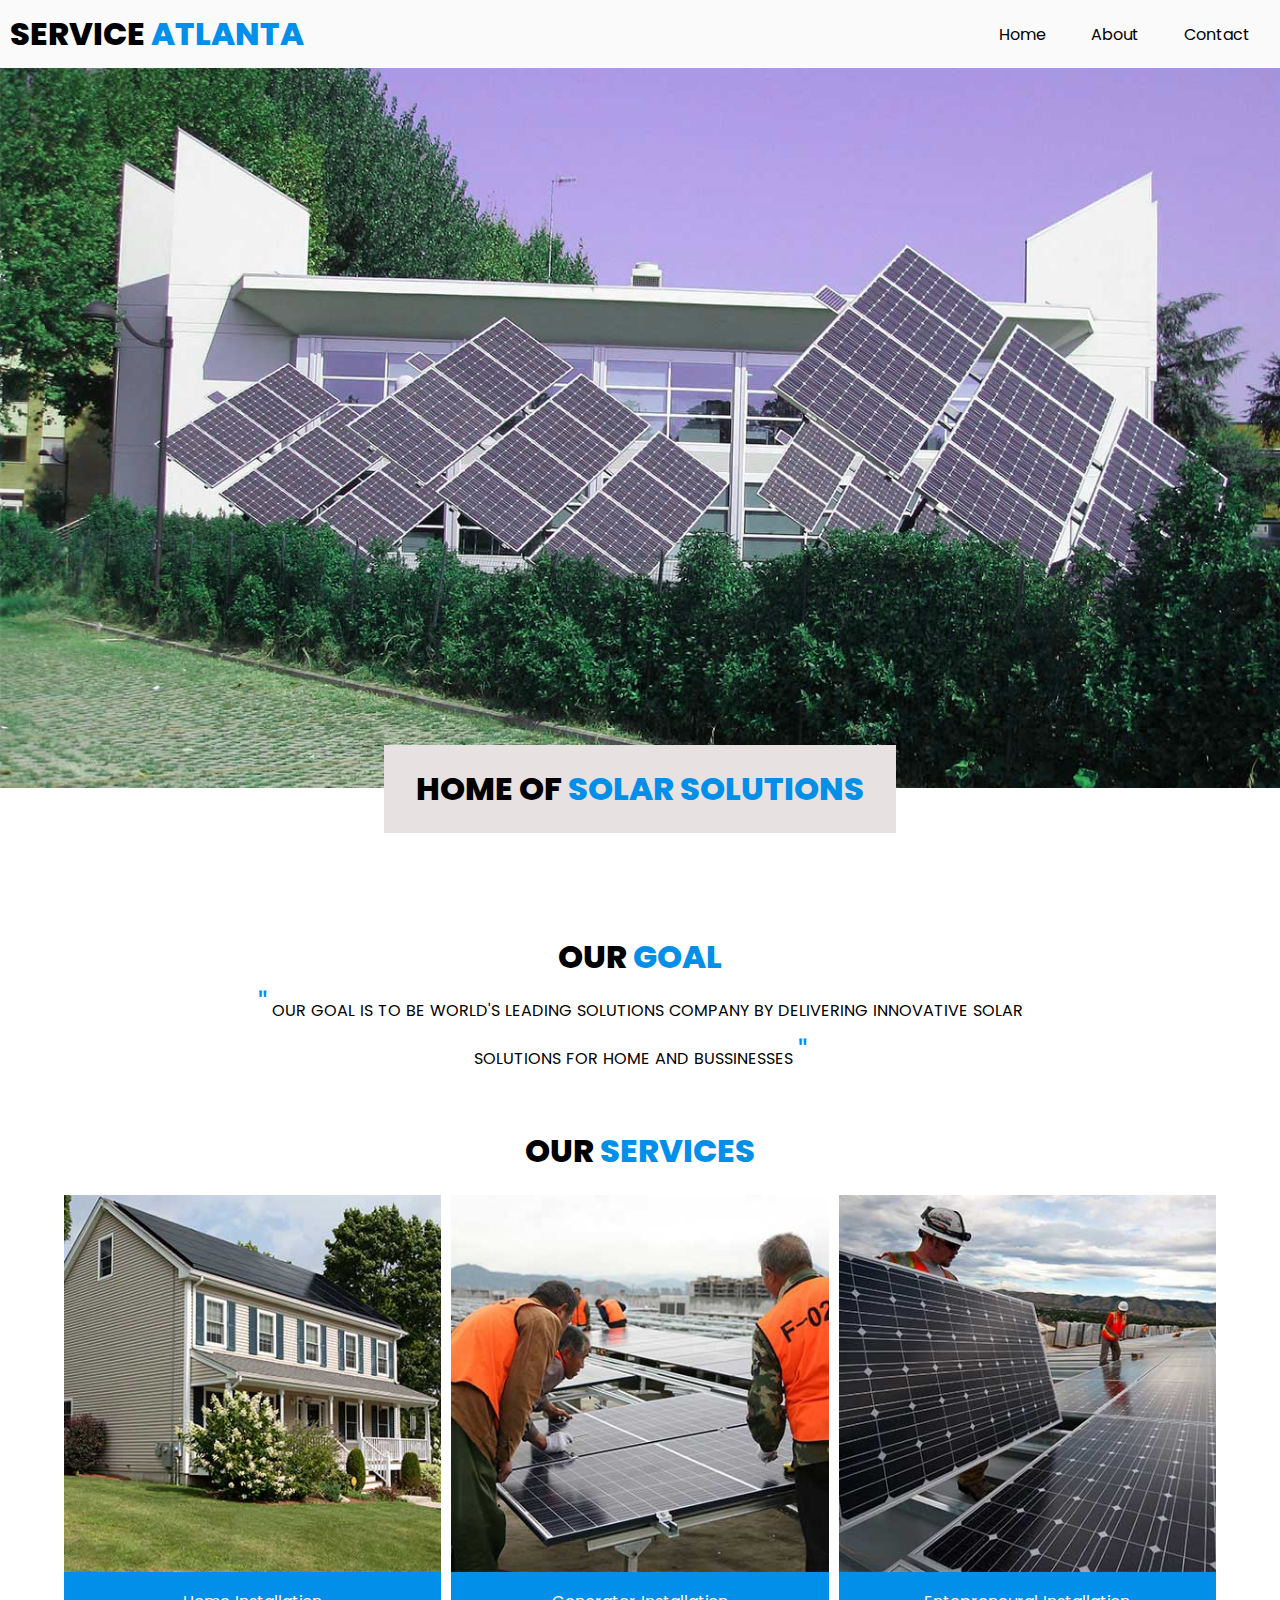
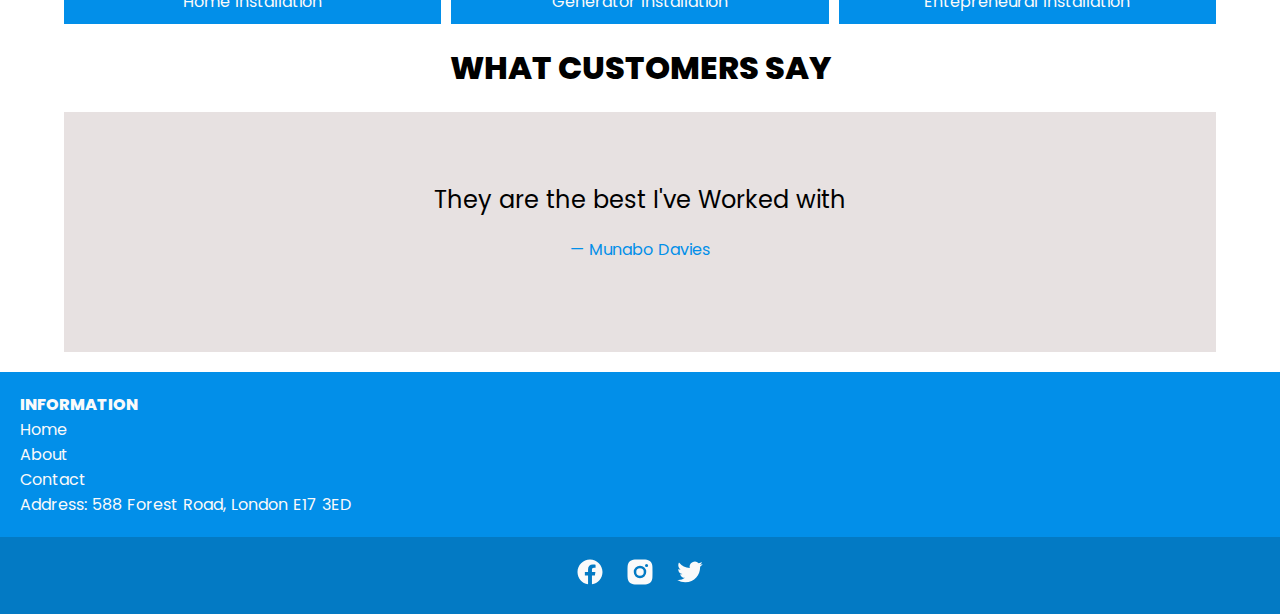
<file: index.html>
<!DOCTYPE html>
<html lang="en">

<head>
  <meta charset="UTF-8">
  <meta http-equiv="X-UA-Compatible" content="IE=edge">
  <meta name="viewport" content="width=device-width, initial-scale=1.0">
  <title>Service Atlanta &mdash; Home of Solar Solutions</title>
  <link rel="stylesheet" href="./css/owl.carousel.css">
  <link rel="stylesheet" href="./css/owl.theme.default.css">
  <link rel="stylesheet" href="./fonts/poppins/style.css">
  <link rel="stylesheet" href="./css/main.css">
</head>

<body>
  <nav>
    <div class="brand">
      <a href="" class="logo">
        Service <em>Atlanta</em>
      </a>
      <button class="burger">
        <svg width="30" xmlns="http://www.w3.org/2000/svg" viewBox="0 0 24 24">    
          <path d="M3 4h18v2H3V4zm0 7h12v2H3v-2zm0 7h18v2H3v-2z"/>
      </svg>
      </button>
    </div>
    <div class="options">
      <a href="./index.html" class="option">Home</a>
      <a href="./about.html" class="option">About</a>
      <a href="./contact.html" class="option">Contact</a>
    </div>
  </nav>

  <section class="hero">
    <div class="img">
      <img src="./img/carousel-2.jpg" alt="" srcset="">
    </div>

    <div class="title">
      home of <em>Solar Solutions</em>
    </div>
  </section>

  <section class="goal">
    <h2>Our <em>goal</em></h2>
    <p><em>"</em> Our goal is to be world's leading solutions company by delivering innovative solar solutions for home
      and bussinesses <em>"</em></p>
  </section>

  <section class="services">
    <h2>Our <em>Services</em></h2>
    <div class="container">
      <div class="service">
        <div class="img">
          <img src="./img/gallery-3.jpg" alt="">
        </div>
        <p>Home Installation</p>
      </div>
      <!-- End of Service -->

      <div class="service">
        <div class="img">
          <img src="./img/gallery-5.jpg" alt="">
        </div>
        <p>Generator Installation</p>
      </div>
      <!-- End of Service -->

      <div class="service">
        <div class="img">
          <img src="./img/gallery-6.jpg" alt="">
        </div>
        <p>Entepreneural Installation</p>
      </div>
      <!-- End of Service -->


    </div>
    <!-- End of Services Container -->
  </section>

 

  <section class="testimonial">
    <h2>what Customers say</h2>
    <div class="owl-carousel">
      <div class="testimony">
        <div class="container">
          <div class="story">
            They are the best I've Worked with
          </div>
          <div class="name">
            &mdash; Munabo Davies
          </div>
        </div>
      </div>
      <!-- End of Slide -->
    
      <div class="testimony">
        <div class="container">
          <div class="story">
            They give good quality for the best price
          </div>
          <div class="name">
            &mdash; Paga Beredugo
          </div>
        </div>
      </div>
      <!-- End of Slide -->

      <div class="testimony">
        <div class="container">
          <div class="story">
            They are sure reliable and consistent
          </div>
          <div class="name">
            &mdash; Justice Ambrose
          </div>
        </div>
      </div>
      <!-- End of Slide -->
    </div>
  </section>


  <footer>
    <h2>Information</h2>
    <a href="./index.html">Home</a>
    <a href="./about.html">About</a>
    <a href="./contact.html">Contact </a>
    <p>Address: 588 Forest Road, London E17 3ED</p>
  </footer>
  <address class="social">
    <a href="#">
      <svg width="30" xmlns="http://www.w3.org/2000/svg" viewBox="0 0 24 24">
        <path d="M12 2C6.477 2 2 6.477 2 12c0 4.991 3.657 9.128 8.438 9.879V14.89h-2.54V12h2.54V9.797c0-2.506 1.492-3.89 3.777-3.89 1.094 0 2.238.195 2.238.195v2.46h-1.26c-1.243 0-1.63.771-1.63 1.562V12h2.773l-.443 2.89h-2.33v6.989C18.343 21.129 22 16.99 22 12c0-5.523-4.477-10-10-10z"/>
       </svg>
    </a>

    <a href="#">
      <svg width="30" xmlns="http://www.w3.org/2000/svg" viewBox="0 0 24 24">
        <path fill-rule="nonzero" d="M12 2c2.717 0 3.056.01 4.122.06 1.065.05 1.79.217 2.428.465.66.254 1.216.598 1.772 1.153a4.908 4.908 0 0 1 1.153 1.772c.247.637.415 1.363.465 2.428.047 1.066.06 1.405.06 4.122 0 2.717-.01 3.056-.06 4.122-.05 1.065-.218 1.79-.465 2.428a4.883 4.883 0 0 1-1.153 1.772 4.915 4.915 0 0 1-1.772 1.153c-.637.247-1.363.415-2.428.465-1.066.047-1.405.06-4.122.06-2.717 0-3.056-.01-4.122-.06-1.065-.05-1.79-.218-2.428-.465a4.89 4.89 0 0 1-1.772-1.153 4.904 4.904 0 0 1-1.153-1.772c-.248-.637-.415-1.363-.465-2.428C2.013 15.056 2 14.717 2 12c0-2.717.01-3.056.06-4.122.05-1.066.217-1.79.465-2.428a4.88 4.88 0 0 1 1.153-1.772A4.897 4.897 0 0 1 5.45 2.525c.638-.248 1.362-.415 2.428-.465C8.944 2.013 9.283 2 12 2zm0 5a5 5 0 1 0 0 10 5 5 0 0 0 0-10zm6.5-.25a1.25 1.25 0 0 0-2.5 0 1.25 1.25 0 0 0 2.5 0zM12 9a3 3 0 1 1 0 6 3 3 0 0 1 0-6z"/>
      </svg>      
    </a>

    <a href="#">
      <svg width="30" xmlns="http://www.w3.org/2000/svg" viewBox="0 0 24 24">
        <path d="M22.162 5.656a8.384 8.384 0 0 1-2.402.658A4.196 4.196 0 0 0 21.6 4c-.82.488-1.719.83-2.656 1.015a4.182 4.182 0 0 0-7.126 3.814 11.874 11.874 0 0 1-8.62-4.37 4.168 4.168 0 0 0-.566 2.103c0 1.45.738 2.731 1.86 3.481a4.168 4.168 0 0 1-1.894-.523v.052a4.185 4.185 0 0 0 3.355 4.101 4.21 4.21 0 0 1-1.89.072A4.185 4.185 0 0 0 7.97 16.65a8.394 8.394 0 0 1-6.191 1.732 11.83 11.83 0 0 0 6.41 1.88c7.693 0 11.9-6.373 11.9-11.9 0-.18-.005-.362-.013-.54a8.496 8.496 0 0 0 2.087-2.165z"/>
      </svg>
      
    </a>
  </address>

  <script src="js/jquery-3.5.1.js"></script>
  <script src="js/owl.carousel.js"></script>
  <script src="js/main.js"></script>
</body>

</html>
</file>
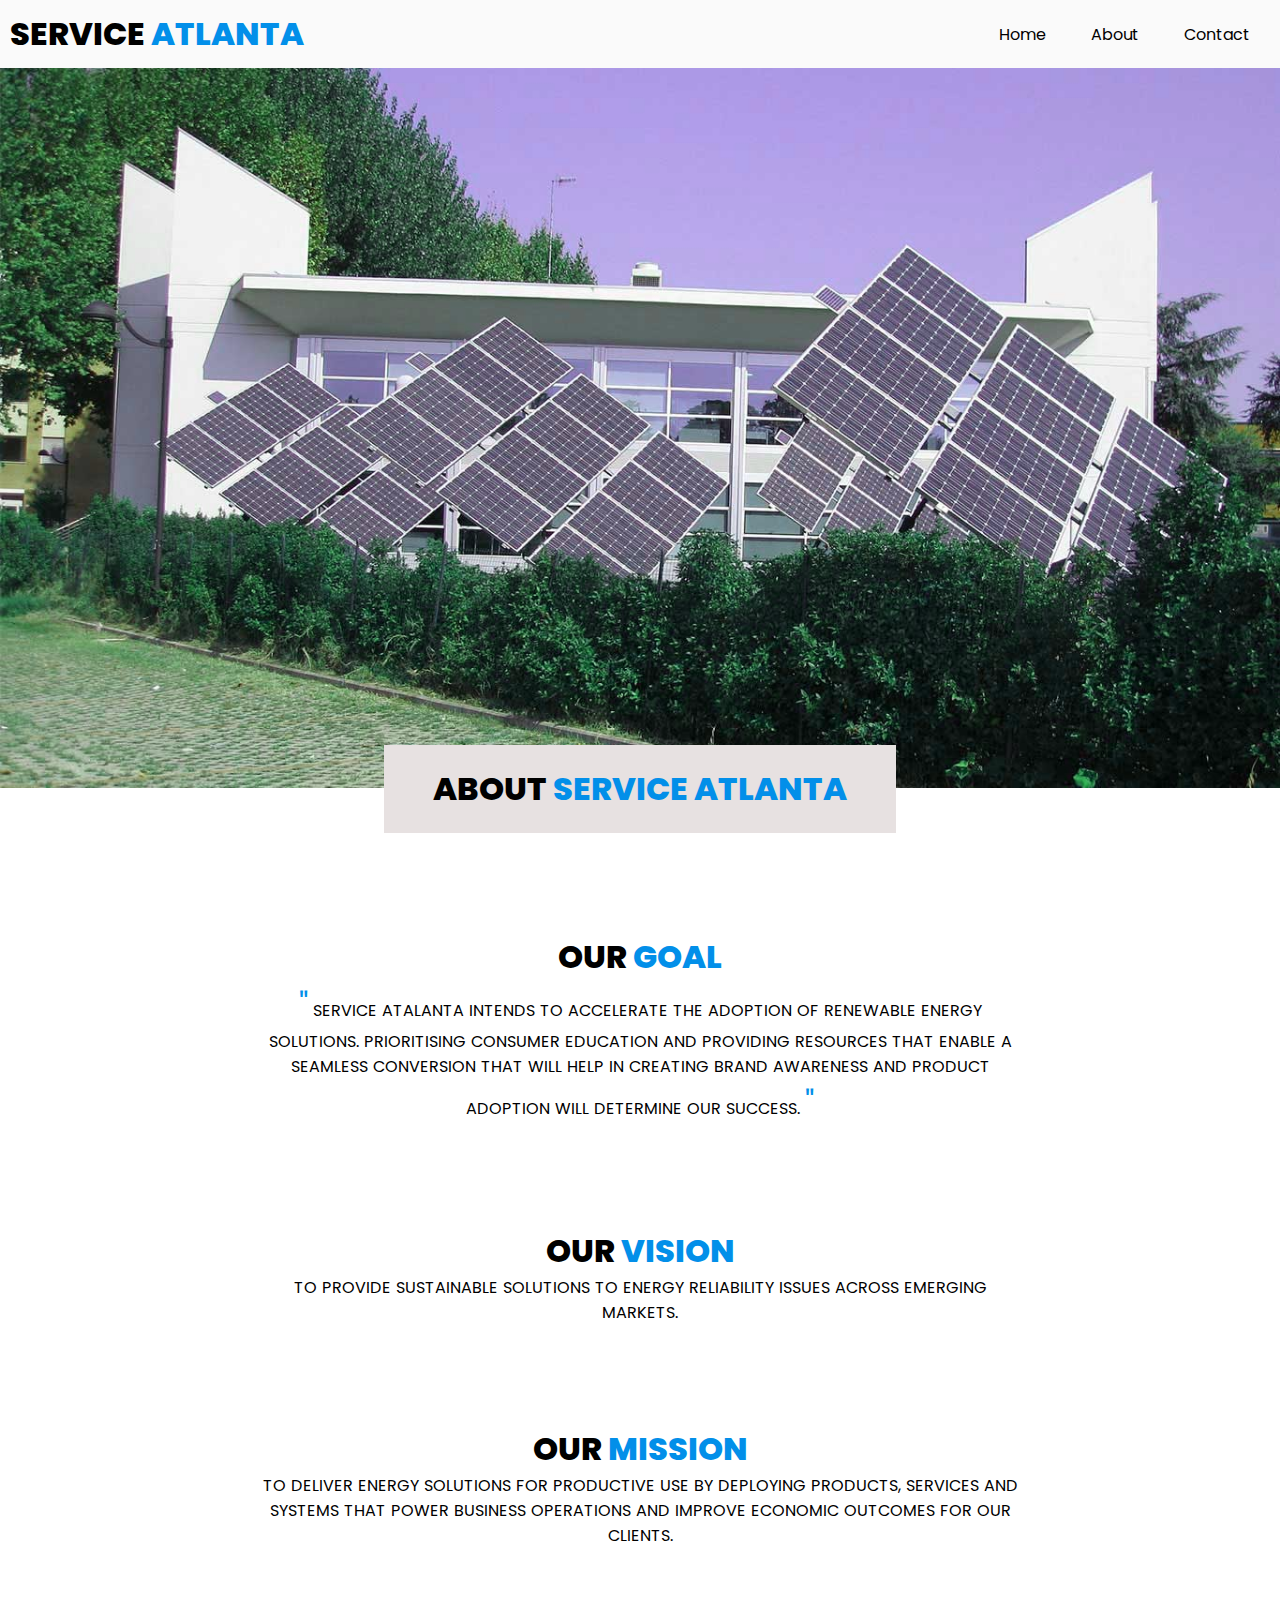
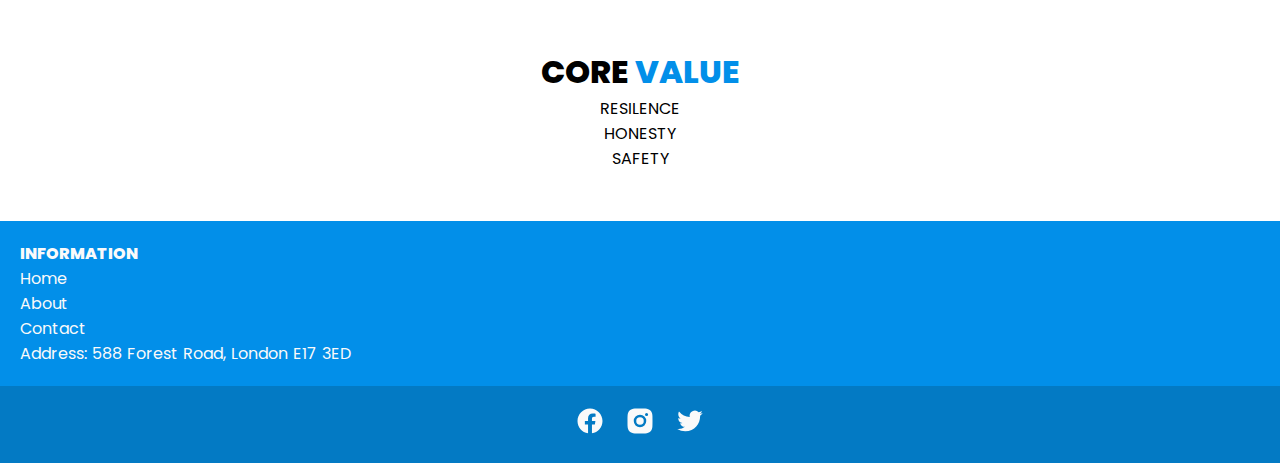
<file: about.html>
<!DOCTYPE html>
<html lang="en">

<head>
  <meta charset="UTF-8">
  <meta http-equiv="X-UA-Compatible" content="IE=edge">
  <meta name="viewport" content="width=device-width, initial-scale=1.0">
  <title>About Service Atlanta</title>
  <link rel="stylesheet" href="./fonts/poppins/style.css">
  <link rel="stylesheet" href="./css/main.css">
</head>
</head>

<body>
  <nav>
    <div class="brand">
      <a href="" class="logo">
        Service <em>Atlanta</em>
      </a>
      <button class="burger">
        <svg width="30" xmlns="http://www.w3.org/2000/svg" viewBox="0 0 24 24">
          <path d="M3 4h18v2H3V4zm0 7h12v2H3v-2zm0 7h18v2H3v-2z" />
        </svg>
      </button>
    </div>
    <div class="options">
      <a href="./index.html" class="option">Home</a>
      <a href="./about.html" class="option">About</a>
      <a href="./contact.html" class="option">Contact</a>
    </div>
  </nav>

  <section class="hero">
    <div class="img">
      <img src="./img/carousel-2.jpg" alt="" srcset="">
    </div>

    <div class="title">
      about <em>Service Atlanta</em>
    </div>
  </section>

  <section class="goal">
    <h2>Our <em>Goal</em></h2>
    <p>

      <em>"</em>
      Service Atalanta intends to accelerate the adoption of renewable energy solutions. Prioritising consumer education
      and providing resources that enable a seamless conversion that will help in creating brand awareness and product
      adoption will determine our success.
      <em>"</em>
    </p>
  </section>

  <section class="goal">
    <h2>Our <em>Vision</em></h2>

    <p>To provide sustainable solutions to energy reliability issues across emerging markets.</p>
  </section>

  <section class="goal">
    <h2>Our <em>Mission</em></h2>

    <p>To deliver energy solutions for productive use by deploying products, services and systems that power business
      operations and improve economic outcomes for our clients.</p>
  </section>

  <section class="goal">
    <h2>Core <em>Value</em></h2>
    <ul>
      <li>Resilence</li>
      <li>Honesty</li>
      <li>Safety</li>
    </ul>
  </section>

  <footer>
    <h2>Information</h2>
    <a href="./index.html">Home</a>
    <a href="./about.html">About</a>
    <a href="./contact.html">Contact </a>
    <p>Address: 588 Forest Road, London E17 3ED</p>
  </footer>
  <address class="social">
    <a href="#">
      <svg width="30" xmlns="http://www.w3.org/2000/svg" viewBox="0 0 24 24">
        <path
          d="M12 2C6.477 2 2 6.477 2 12c0 4.991 3.657 9.128 8.438 9.879V14.89h-2.54V12h2.54V9.797c0-2.506 1.492-3.89 3.777-3.89 1.094 0 2.238.195 2.238.195v2.46h-1.26c-1.243 0-1.63.771-1.63 1.562V12h2.773l-.443 2.89h-2.33v6.989C18.343 21.129 22 16.99 22 12c0-5.523-4.477-10-10-10z" />
      </svg>
    </a>

    <a href="#">
      <svg width="30" xmlns="http://www.w3.org/2000/svg" viewBox="0 0 24 24">
        <path fill-rule="nonzero"
          d="M12 2c2.717 0 3.056.01 4.122.06 1.065.05 1.79.217 2.428.465.66.254 1.216.598 1.772 1.153a4.908 4.908 0 0 1 1.153 1.772c.247.637.415 1.363.465 2.428.047 1.066.06 1.405.06 4.122 0 2.717-.01 3.056-.06 4.122-.05 1.065-.218 1.79-.465 2.428a4.883 4.883 0 0 1-1.153 1.772 4.915 4.915 0 0 1-1.772 1.153c-.637.247-1.363.415-2.428.465-1.066.047-1.405.06-4.122.06-2.717 0-3.056-.01-4.122-.06-1.065-.05-1.79-.218-2.428-.465a4.89 4.89 0 0 1-1.772-1.153 4.904 4.904 0 0 1-1.153-1.772c-.248-.637-.415-1.363-.465-2.428C2.013 15.056 2 14.717 2 12c0-2.717.01-3.056.06-4.122.05-1.066.217-1.79.465-2.428a4.88 4.88 0 0 1 1.153-1.772A4.897 4.897 0 0 1 5.45 2.525c.638-.248 1.362-.415 2.428-.465C8.944 2.013 9.283 2 12 2zm0 5a5 5 0 1 0 0 10 5 5 0 0 0 0-10zm6.5-.25a1.25 1.25 0 0 0-2.5 0 1.25 1.25 0 0 0 2.5 0zM12 9a3 3 0 1 1 0 6 3 3 0 0 1 0-6z" />
      </svg>
    </a>

    <a href="#">
      <svg width="30" xmlns="http://www.w3.org/2000/svg" viewBox="0 0 24 24">
        <path
          d="M22.162 5.656a8.384 8.384 0 0 1-2.402.658A4.196 4.196 0 0 0 21.6 4c-.82.488-1.719.83-2.656 1.015a4.182 4.182 0 0 0-7.126 3.814 11.874 11.874 0 0 1-8.62-4.37 4.168 4.168 0 0 0-.566 2.103c0 1.45.738 2.731 1.86 3.481a4.168 4.168 0 0 1-1.894-.523v.052a4.185 4.185 0 0 0 3.355 4.101 4.21 4.21 0 0 1-1.89.072A4.185 4.185 0 0 0 7.97 16.65a8.394 8.394 0 0 1-6.191 1.732 11.83 11.83 0 0 0 6.41 1.88c7.693 0 11.9-6.373 11.9-11.9 0-.18-.005-.362-.013-.54a8.496 8.496 0 0 0 2.087-2.165z" />
      </svg>

    </a>
  </address>
  <script src="./js/jquery-3.5.1.js"></script>
  <script src="./js/main.js"></script>
</body>

</html>
</file>
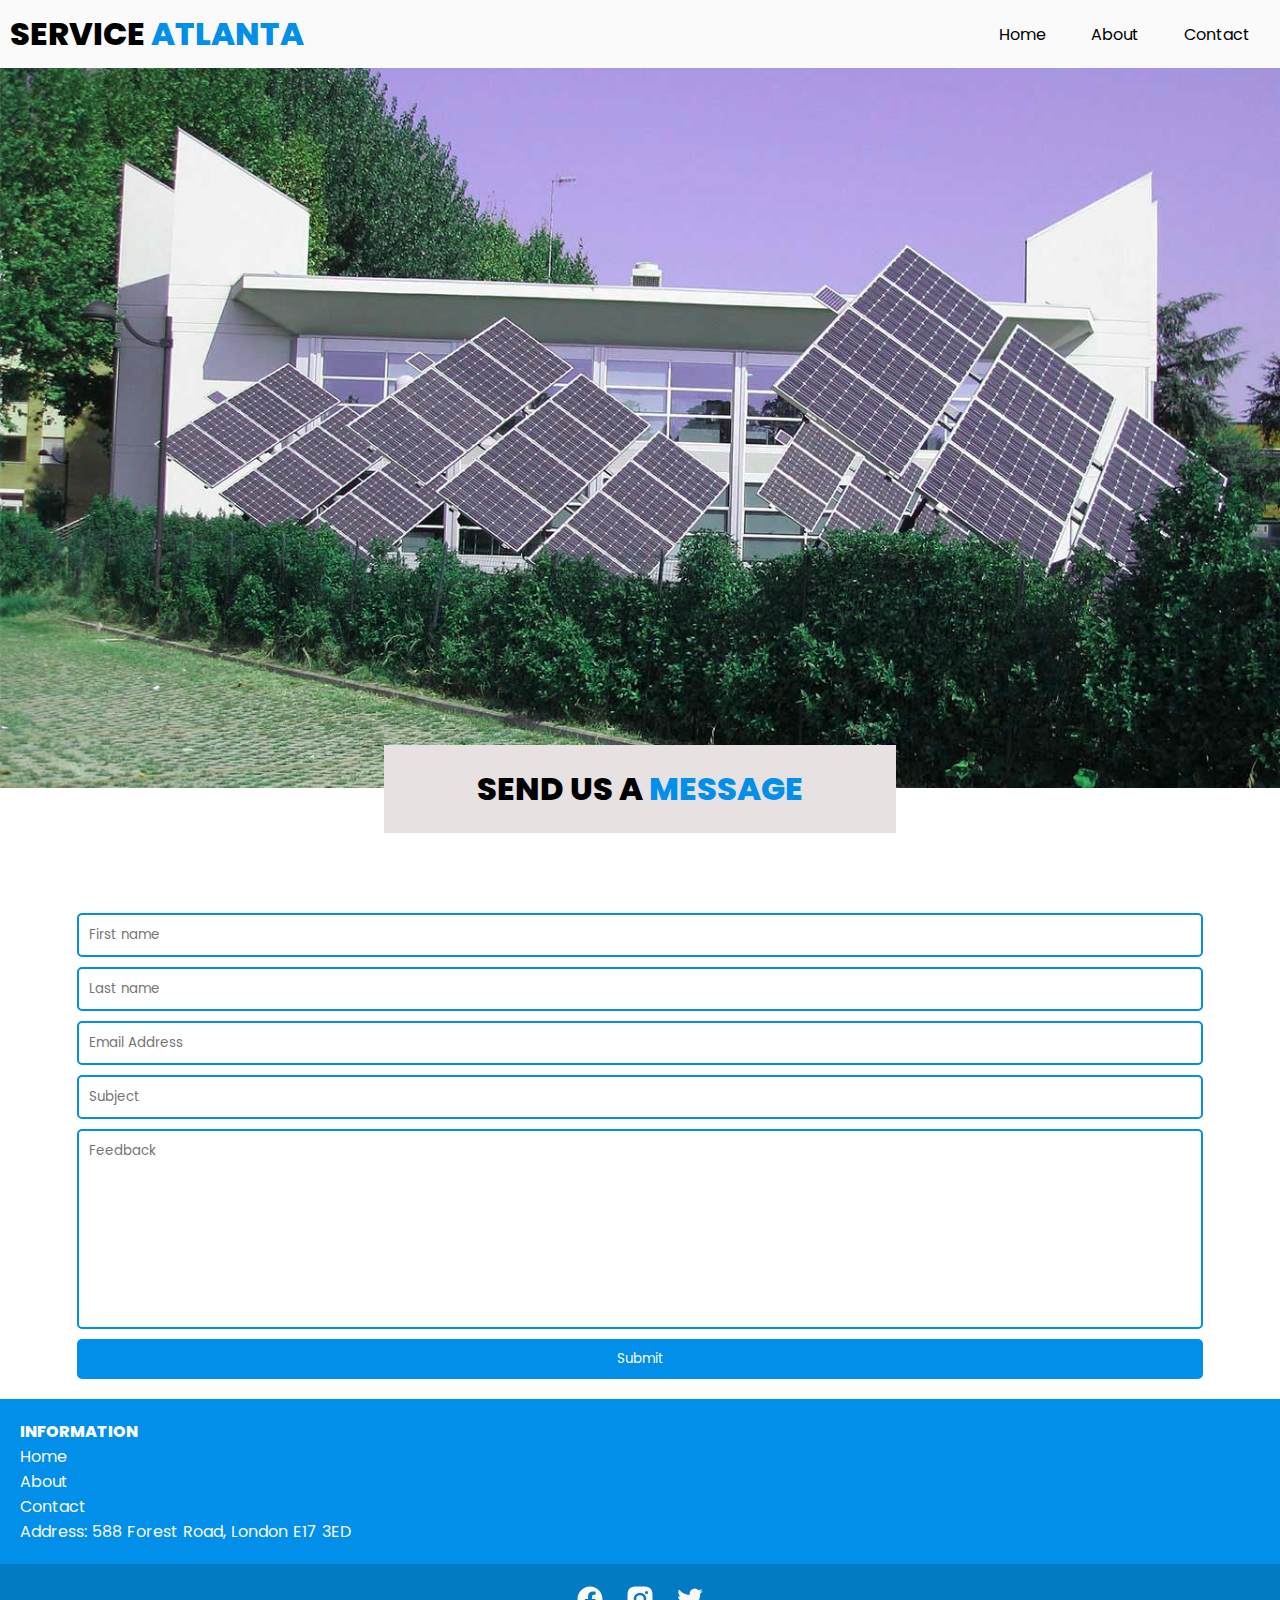
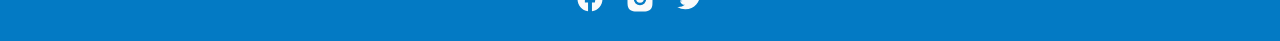
<file: contact.html>
<!DOCTYPE html>
<html lang="en">
<head>
  <meta charset="UTF-8">
  <meta http-equiv="X-UA-Compatible" content="IE=edge">
  <meta name="viewport" content="width=device-width, initial-scale=1.0">
  <title>Send Us a Message</title>
  <link rel="stylesheet" href="./fonts/poppins/style.css">
  <link rel="stylesheet" href="./css/main.css">
</head>
<body>
  <nav>
    <div class="brand">
      <a href="" class="logo">
        Service <em>Atlanta</em>
      </a>
      <button class="burger">
        <svg width="30" xmlns="http://www.w3.org/2000/svg" viewBox="0 0 24 24">
          <path d="M3 4h18v2H3V4zm0 7h12v2H3v-2zm0 7h18v2H3v-2z" />
        </svg>
      </button>
    </div>
    <div class="options">
      <a href="./index.html" class="option">Home</a>
      <a href="./about.html" class="option">About</a>
      <a href="./contact.html" class="option">Contact</a>
    </div>
  </nav>

  <section class="hero">
    <div class="img">
      <img src="./img/carousel-2.jpg" alt="" srcset="">
    </div>

    <div class="title">
      send us a <em>Message</em>
    </div>
  </section>

  <main class="feedback">
    <form action="./index.html">
      <input type="text" name="firstname" placeholder="First name" required>
      <input type="text" name="lastname" placeholder="Last name" required>
      <input type="email" name="email" placeholder="Email Address" required>
      <input type="text" name="subject" placeholder="Subject" required>
      <textarea type="text" name="subject" placeholder="Feedback" required></textarea>
      <button>Submit</button>
    </form>
  </main>

  <footer>
    <h2>Information</h2>
    <a href="./index.html">Home</a>
    <a href="./about.html">About</a>
    <a href="./contact.html">Contact </a>
    <p>Address: 588 Forest Road, London E17 3ED</p>
  </footer>

  <address class="social">
    <a href="#">
      <svg width="30" xmlns="http://www.w3.org/2000/svg" viewBox="0 0 24 24">
        <path
          d="M12 2C6.477 2 2 6.477 2 12c0 4.991 3.657 9.128 8.438 9.879V14.89h-2.54V12h2.54V9.797c0-2.506 1.492-3.89 3.777-3.89 1.094 0 2.238.195 2.238.195v2.46h-1.26c-1.243 0-1.63.771-1.63 1.562V12h2.773l-.443 2.89h-2.33v6.989C18.343 21.129 22 16.99 22 12c0-5.523-4.477-10-10-10z" />
      </svg>
    </a>

    <a href="#">
      <svg width="30" xmlns="http://www.w3.org/2000/svg" viewBox="0 0 24 24">
        <path fill-rule="nonzero"
          d="M12 2c2.717 0 3.056.01 4.122.06 1.065.05 1.79.217 2.428.465.66.254 1.216.598 1.772 1.153a4.908 4.908 0 0 1 1.153 1.772c.247.637.415 1.363.465 2.428.047 1.066.06 1.405.06 4.122 0 2.717-.01 3.056-.06 4.122-.05 1.065-.218 1.79-.465 2.428a4.883 4.883 0 0 1-1.153 1.772 4.915 4.915 0 0 1-1.772 1.153c-.637.247-1.363.415-2.428.465-1.066.047-1.405.06-4.122.06-2.717 0-3.056-.01-4.122-.06-1.065-.05-1.79-.218-2.428-.465a4.89 4.89 0 0 1-1.772-1.153 4.904 4.904 0 0 1-1.153-1.772c-.248-.637-.415-1.363-.465-2.428C2.013 15.056 2 14.717 2 12c0-2.717.01-3.056.06-4.122.05-1.066.217-1.79.465-2.428a4.88 4.88 0 0 1 1.153-1.772A4.897 4.897 0 0 1 5.45 2.525c.638-.248 1.362-.415 2.428-.465C8.944 2.013 9.283 2 12 2zm0 5a5 5 0 1 0 0 10 5 5 0 0 0 0-10zm6.5-.25a1.25 1.25 0 0 0-2.5 0 1.25 1.25 0 0 0 2.5 0zM12 9a3 3 0 1 1 0 6 3 3 0 0 1 0-6z" />
      </svg>
    </a>

    <a href="#">
      <svg width="30" xmlns="http://www.w3.org/2000/svg" viewBox="0 0 24 24">
        <path
          d="M22.162 5.656a8.384 8.384 0 0 1-2.402.658A4.196 4.196 0 0 0 21.6 4c-.82.488-1.719.83-2.656 1.015a4.182 4.182 0 0 0-7.126 3.814 11.874 11.874 0 0 1-8.62-4.37 4.168 4.168 0 0 0-.566 2.103c0 1.45.738 2.731 1.86 3.481a4.168 4.168 0 0 1-1.894-.523v.052a4.185 4.185 0 0 0 3.355 4.101 4.21 4.21 0 0 1-1.89.072A4.185 4.185 0 0 0 7.97 16.65a8.394 8.394 0 0 1-6.191 1.732 11.83 11.83 0 0 0 6.41 1.88c7.693 0 11.9-6.373 11.9-11.9 0-.18-.005-.362-.013-.54a8.496 8.496 0 0 0 2.087-2.165z" />
      </svg>

    </a>
  </address>
  <script src="./js/jquery-3.5.1.js"></script>
  <script src="./js/main.js"></script>
</body>
</html>
</file>
<file: fonts/poppins/style.css>
/* #### Generated By: http://www.cufonfonts.com #### */

    @font-face {
    font-family: 'Poppins Regular';
    font-style: normal;
    font-weight: normal;
    src: local('Poppins Regular'), url('Poppins-Regular.woff') format('woff');
    }
    

    @font-face {
    font-family: 'Poppins Italic';
    font-style: normal;
    font-weight: normal;
    src: local('Poppins Italic'), url('Poppins-Italic.woff') format('woff');
    }
    

    @font-face {
    font-family: 'Poppins Thin';
    font-style: normal;
    font-weight: normal;
    src: local('Poppins Thin'), url('Poppins-Thin.woff') format('woff');
    }
    

    @font-face {
    font-family: 'Poppins Thin Italic';
    font-style: normal;
    font-weight: normal;
    src: local('Poppins Thin Italic'), url('Poppins-ThinItalic.woff') format('woff');
    }
    

    @font-face {
    font-family: 'Poppins ExtraLight';
    font-style: normal;
    font-weight: normal;
    src: local('Poppins ExtraLight'), url('Poppins-ExtraLight.woff') format('woff');
    }
    

    @font-face {
    font-family: 'Poppins ExtraLight Italic';
    font-style: normal;
    font-weight: normal;
    src: local('Poppins ExtraLight Italic'), url('Poppins-ExtraLightItalic.woff') format('woff');
    }
    

    @font-face {
    font-family: 'Poppins Light';
    font-style: normal;
    font-weight: normal;
    src: local('Poppins Light'), url('Poppins-Light.woff') format('woff');
    }
    

    @font-face {
    font-family: 'Poppins Light Italic';
    font-style: normal;
    font-weight: normal;
    src: local('Poppins Light Italic'), url('Poppins-LightItalic.woff') format('woff');
    }
    

    @font-face {
    font-family: 'Poppins Medium';
    font-style: normal;
    font-weight: normal;
    src: local('Poppins Medium'), url('Poppins-Medium.woff') format('woff');
    }
    

    @font-face {
    font-family: 'Poppins Medium Italic';
    font-style: normal;
    font-weight: normal;
    src: local('Poppins Medium Italic'), url('Poppins-MediumItalic.woff') format('woff');
    }
    

    @font-face {
    font-family: 'Poppins SemiBold';
    font-style: normal;
    font-weight: normal;
    src: local('Poppins SemiBold'), url('Poppins-SemiBold.woff') format('woff');
    }
    

    @font-face {
    font-family: 'Poppins SemiBold Italic';
    font-style: normal;
    font-weight: normal;
    src: local('Poppins SemiBold Italic'), url('Poppins-SemiBoldItalic.woff') format('woff');
    }
    

    @font-face {
    font-family: 'Poppins Bold';
    font-style: normal;
    font-weight: normal;
    src: local('Poppins Bold'), url('Poppins-Bold.woff') format('woff');
    }
    

    @font-face {
    font-family: 'Poppins Bold Italic';
    font-style: normal;
    font-weight: normal;
    src: local('Poppins Bold Italic'), url('Poppins-BoldItalic.woff') format('woff');
    }
    

    @font-face {
    font-family: 'Poppins ExtraBold';
    font-style: normal;
    font-weight: normal;
    src: local('Poppins ExtraBold'), url('Poppins-ExtraBold.woff') format('woff');
    }
    

    @font-face {
    font-family: 'Poppins ExtraBold Italic';
    font-style: normal;
    font-weight: normal;
    src: local('Poppins ExtraBold Italic'), url('Poppins-ExtraBoldItalic.woff') format('woff');
    }
    

    @font-face {
    font-family: 'Poppins Black';
    font-style: normal;
    font-weight: normal;
    src: local('Poppins Black'), url('Poppins-Black.woff') format('woff');
    }
    

    @font-face {
    font-family: 'Poppins Black Italic';
    font-style: normal;
    font-weight: normal;
    src: local('Poppins Black Italic'), url('Poppins-BlackItalic.woff') format('woff');
    }
</file>
<file: css/main.css>
* {
  margin: 0;
  padding: 0;
  box-sizing: border-box;
  font-family: "Poppins Regular";
  text-decoration: none;
  transition-duration: 220ms;
}

h1,
h2,
h3,
h4 {
  font-family: "Poppins ExtraBold";
  text-align: center;
  font-size: 2em;
  text-transform: uppercase;
}
h1 em,
h2 em,
h3 em,
h4 em {
  font-family: inherit;
  font-style: normal;
  color: #028fe9;
}

.logo {
  text-transform: uppercase;
  font-family: "Poppins ExtraBold";
  font-size: 32px;
  color: black;
}
@media all and (max-width: 380px) {
  .logo {
    font-size: 20px;
  }
}
@media all and (max-width: 280px) {
  .logo {
    font-size: 16px;
  }
}
.logo em {
  font-family: inherit;
  font-style: normal;
  color: #028fe9;
}

nav {
  background-color: #fafafa;
  padding: 10px;
  display: flex;
  align-items: center;
  justify-content: space-between;
  position: sticky;
  top: 0;
  left: 0;
  z-index: 10;
}
@media all and (max-width: 790px) {
  nav {
    display: block;
  }
}
nav .brand {
  display: flex;
  align-items: center;
  align-content: center;
  flex-direction: row;
  justify-content: space-between;
}
nav .brand .burger {
  display: none;
  border: none;
  background-color: #fafafa;
  padding: 10px;
}
@media all and (max-width: 790px) {
  nav .brand .burger {
    display: block;
  }
}
nav .brand .burger:hover {
  background-color: #028fe9;
}
nav .brand .burger:hover svg path {
  fill: #fafafa;
}
nav .brand .burger svg path {
  fill: #028fe9;
}
@media all and (max-width: 790px) {
  nav .options {
    display: none;
  }
}
nav .options a {
  padding: 20px;
  color: black;
}
@media all and (max-width: 790px) {
  nav .options a {
    display: block;
  }
}
nav .options a:hover {
  background-color: #028fe9;
  color: #fafafa;
}

section.hero .img img {
  width: 100%;
  filter: hue-rotate(45deg);
}
section.hero .title {
  width: 40vw;
  background-color: #e7e1e1;
  font-size: 2em;
  text-transform: uppercase;
  font-family: "Poppins ExtraBold";
  padding: 20px;
  text-align: center;
  margin: 0 30vw;
  position: relative;
  bottom: 50px;
}
@media all and (max-width: 790px) {
  section.hero .title {
    bottom: 100px;
  }
}
@media all and (max-width: 560px) {
  section.hero .title {
    font-size: 1.5em;
  }
}
@media all and (max-width: 450px) {
  section.hero .title {
    font-size: 1em;
    bottom: 50px;
  }
}
@media all and (max-width: 290px) {
  section.hero .title {
    font-size: 0.7em;
  }
}
section.hero .title em {
  font-family: inherit;
  font-style: normal;
  color: #028fe9;
}

section.goal {
  text-transform: uppercase;
  font-family: "Poppins ExtraBold";
  padding: 25px;
  text-align: center;
  padding: 50px 20vw;
}
section.goal h2 {
  text-align: center;
  font-size: 2em;
}
section.goal h2 em {
  font-family: inherit;
  font-style: normal;
  color: #028fe9;
}
section.goal ul {
  list-style: none;
}
section.goal ul li {
  list-style: none;
}
section.goal em {
  font-family: inherit;
  font-style: normal;
  color: #028fe9;
  font-size: 32px;
}

section.services .container {
  display: grid;
  grid-template-columns: repeat(3, 1fr);
  align-items: center;
  justify-content: center;
  align-content: center;
  justify-items: center;
  gap: 10px;
  padding: 20px 5vw;
}
@media all and (max-width: 790px) {
  section.services .container {
    grid-template-columns: repeat(1, 1fr);
    padding: 20px 2vw;
  }
}
section.services .container .service {
  background-color: #028fe9;
}
section.services .container .service .img img {
  width: 100%;
}
section.services .container .service p {
  text-align: center;
  text-transform: capitalize;
  padding: 10px 0;
  color: #fafafa;
}

section.testimonial .testimony {
  padding: 20px 5vw;
}
section.testimonial .testimony .container {
  background-color: #e7e1e1;
  text-align: center;
  padding: 70px 10px;
}
section.testimonial .testimony .container .name {
  margin: 20px 0;
  color: #028fe9;
}
section.testimonial .testimony .container .story {
  font-size: 24px;
}

.feedback {
  padding: 20px 6vw;
}
.feedback input, .feedback textarea {
  display: block;
  border: #028fe9 2px solid;
  border-radius: 5px;
  padding: 10px;
  margin: 10px 0;
  width: 100%;
  resize: none;
  outline: none;
}
.feedback textarea {
  height: 200px;
}
.feedback button {
  border-radius: 5px;
  display: block;
  width: 100%;
  padding: 10px;
  background-color: #028fe9;
  color: #fafafa;
  border: #028fe9;
}

footer {
  background-color: #028fe9;
  padding: 20px;
  color: #fafafa;
}
footer h2 {
  font-size: 1em;
  text-align: left;
}
footer a {
  display: block;
  color: #fafafa;
}

.social {
  background-color: #037ac4;
  padding: 20px;
  display: flex;
  justify-content: center;
}
.social a {
  display: block;
  margin: 0 10px;
}
.social a svg path {
  fill: #fafafa;
}

/*# sourceMappingURL=main.css.map */
</file>
